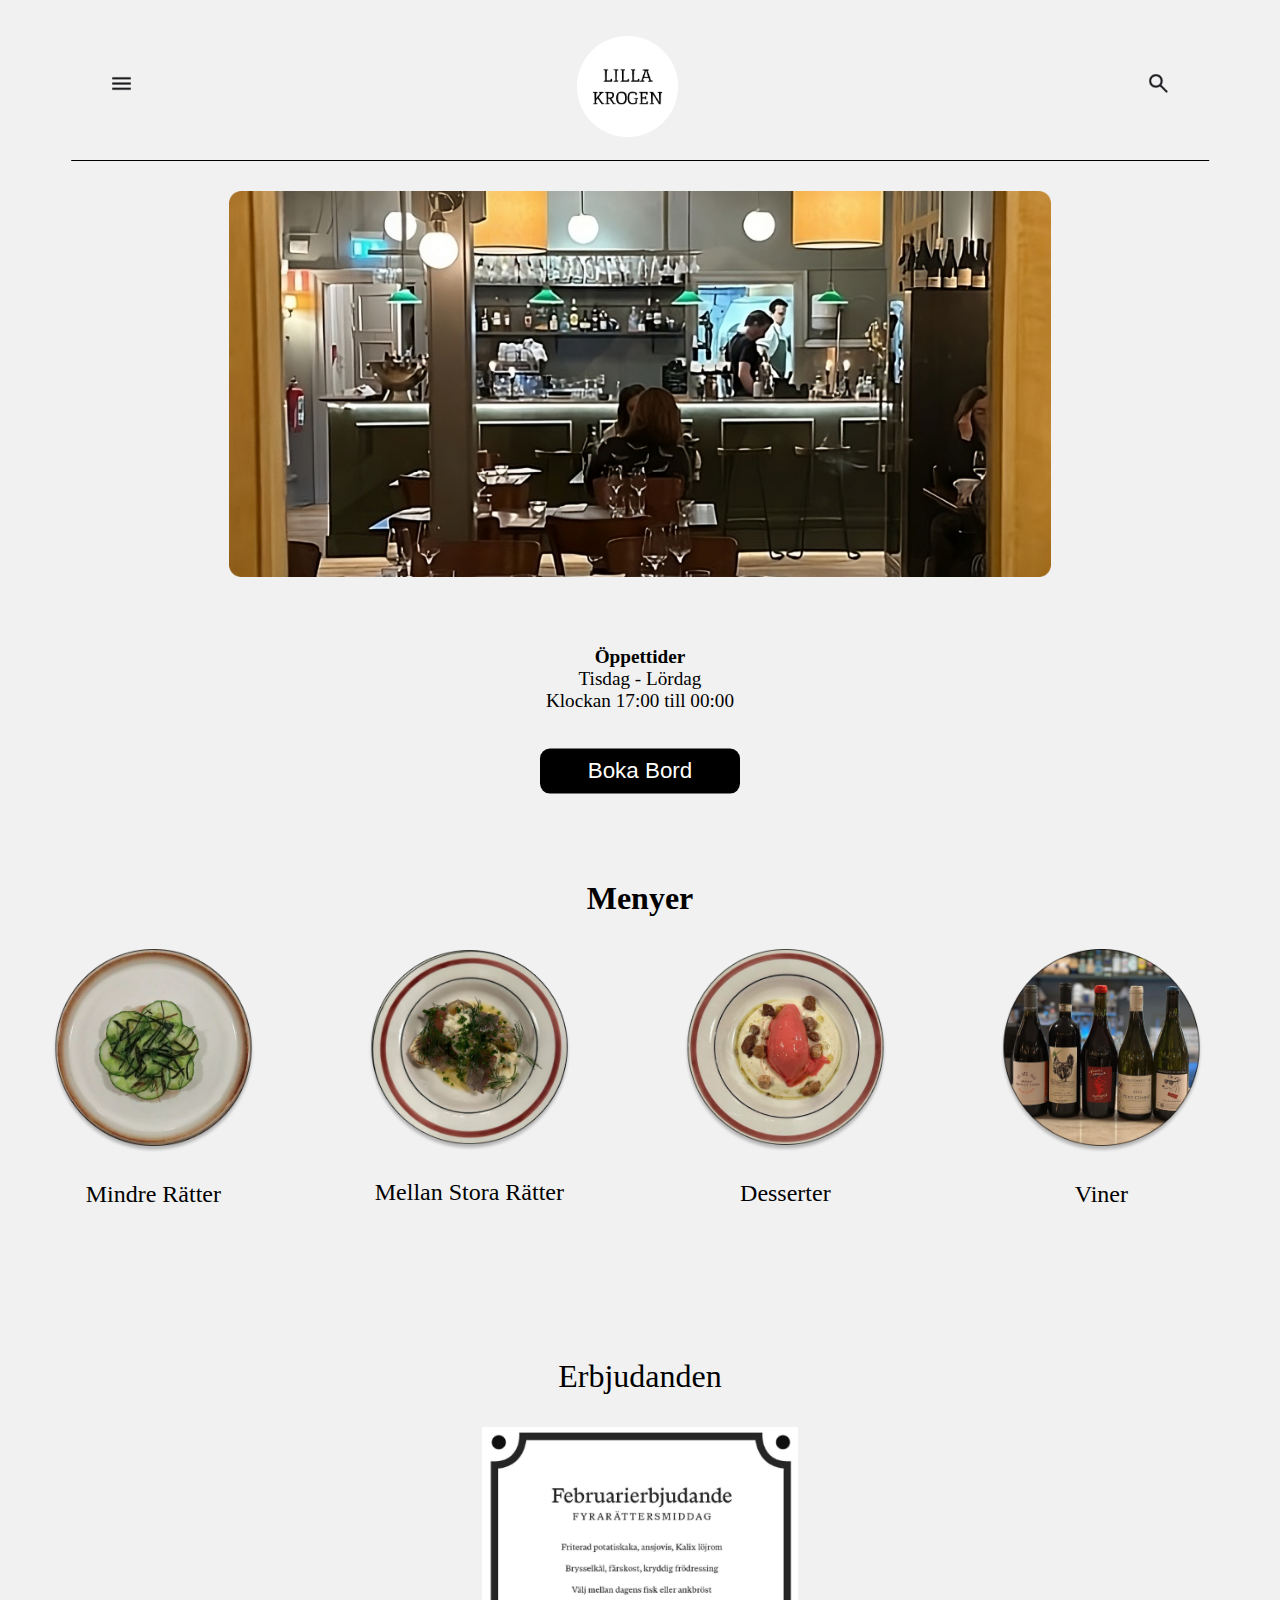
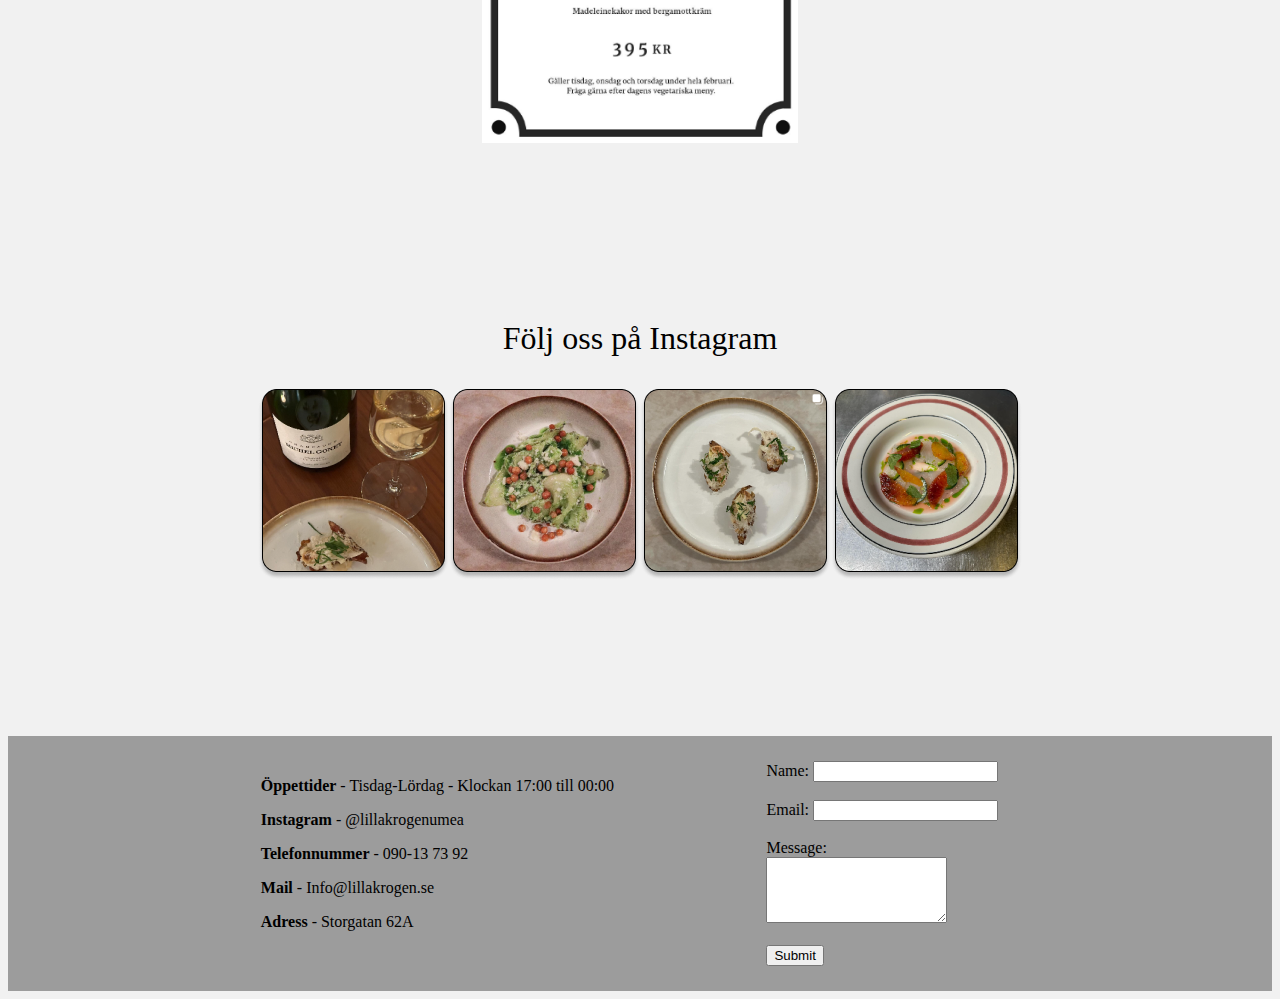
<file: index.html>
<!DOCTYPE html>
<html lang="en">
<html>
        <head>
                <title>Lilla Krogen</title>
                <link rel="stylesheet" href="LillaKrogen.css">
                <script src="https://ajax.googleapis.com/ajax/libs/jquery/3.5.1/jquery.min.js"></script>

        </head>
        <body>

                <div class = "headborder">
                        
                        <img src="Logga.png" class = "Logga">

                        <img src="search.png" class="imgsearch" alt="Picture of search icon" id="searchIcon">

                        <!-- Search bar (initially hidden) -->
                        <div class="search-bar" id="searchBar">
                                <input type="text" placeholder="Search...">
                                <button onclick="closeSearch()">Close</button>
                        </div>
                        <script src="Lillakrogen.js"></script>

                        <img src="menu.png" class="imgmenu" alt="Picture of Burgermenu icon" id="menuIcon">

                        <div class="popupMenu" id="popupMenu">
                                <button id="closeButton">&times;</button>
                                <ul>
                                        <li><a href="#boka-bord">Boka bord</a></li>
                                        <li><hr></li>
                                        <li><a href="#menyer">Menyer</a></li>
                                        <li><hr></li>
                                        <li><a href="#Erbjudanden">Erbjudanden</a></li>
                                        <li><hr></li>
                                        <li><a href="#instagram">Instagram</a></li>
                                        <li><hr></li>
                                        <li><a href="#footer">Kontaktinfo</a></li>
                                </ul>
                                <div class="infoMenu">        
                                        <p><b>Öppettider</b> - Tisdag-Lördag - Klockan 17:00 till 00:00</p>
                                        <p><b>Instagram</b> - @lillakrogenumea</p>
                                        <p><b>Telefonnummer</b> - 090-13 73 92</p>
                                        <p><b>Mail</b> - Info@lillakrogen.se</p>
                                        <p><b>Adress</b> - Storgatan 62A</p>
                                </div>
                        </div>
                        <script src="Lillakrogen.js"></script>               
                </div>
                
                <div class = imgcontainer>
                        <img src="lillakrogen.png" class = "imgcontainer1" alt="Picture of the restaurant">
                </div>

                <section id="boka-bord">
                        <div class = openhours>
                                <p class="openhours1"><b>Öppettider</b> <br> Tisdag - Lördag <br> Klockan 17:00 till 00:00</p>
                        </div>
                
                        <div class = BokaBord>
                                <button class="BokaBord1" id="openCalendarButton"                                                 
                                onmouseover="changeBokaBord(this, true)" onmouseout="changeBokaBord(this, false)"> 
                                Boka Bord </button>
                        </div>

                        <div class="popupOverlay" id="popupOverlay"></div>

                        <div class="popupCalendar" id="popupCalendar">
                                <button class="xButton" id="xButton">&times;</button>
                                <div class="calendar" id="calendar"></div>
                                <button class="nextButton" id="nextButton">Next</button>
                        </div>

                        <div id="popupPersons" class="popupPersons">
                                <h2>Antal personer</h2>
                                <div class="buttons">
                                    <button>1</button>
                                    <button>2</button>
                                    <button>3</button>
                                    <button>4</button>
                                    <button>5</button>
                                    <button>6</button>
                                    <button>7</button>
                                    <button>8</button>
                                </div>
                        </div>

                        <script src="Lillakrogen.js"></script>               

                </section>
                
                <section id="menyer">
                        <div class = menytext>
                                <p class="menytext1">Menyer</p>
                        </div>
                        <div class="menyer">
                                <div class="meny">
                                        <a href="MindreRätter.html">
                                                <img src="MindreRätter.png" alt="Mindre Rätter"                                    
                                                onmouseover="changeImageAppearance(this, true)" onmouseout="changeImageAppearance(this, false)">
                                        </a>
                                        <a href="MindreRätter.html"
                                        onmouseover="changeAppearance(this, true)" onmouseout="changeAppearance(this, false)"> 
                                                <p>Mindre Rätter</p>
                                        </a>
                                </div>
                                <div class="meny">
                                        <a href="MellanStoraRätter.html">
                                                <img src="MellanStoraRätter.png" alt="Mellan Stora Rätter"
                                                onmouseover="changeImageAppearance(this, true)" onmouseout="changeImageAppearance(this, false)">
                                        </a>
                                        <a href="MellanStoraRätter.html"
                                        onmouseover="changeAppearance(this, true)" onmouseout="changeAppearance(this, false)"> 
                                                <p>Mellan Stora Rätter</p>
                                        </a>
                                </div>
                                <div class="meny">
                                        <a href="Desserter.html">
                                                <img src="Desserter.png" alt="Desserter"
                                                onmouseover="changeImageAppearance(this, true)" onmouseout="changeImageAppearance(this, false)">
                                        </a>
                                        <a href="Desserter.html"
                                                onmouseover="changeAppearance(this, true)" onmouseout="changeAppearance(this, false)"> 
                                                <p>Desserter</p>
                                        </a>
                                </div>
                                <div class="meny">
                                        <a href="Viner.html">
                                                <img src="Viner.png" alt="Viner"                                     
                                                onmouseover="changeImageAppearance(this, true)" onmouseout="changeImageAppearance(this, false)">
                                        </a>
                                        <a href="Viner.html" 
                                        onmouseover="changeAppearance(this, true)" onmouseout="changeAppearance(this, false)">
                                                <p>Viner</p>
                                        </a>
                                </div>    
                        </div>
                </section>
                
                <section id="Erbjudanden">

                        <p class = "Erbjud">Erbjudanden</p>
                        <div class = "ErbjudBild1">
                                <img src="Erbjudande.png" class = "ErbjudBild" >
                        </div>
                </section>

                <section id="instagram">
                        <div>
                                <a href="https://www.instagram.com/lillakrogenumea/" class="insta1" 
                                onmouseover="changeAppearance(this, true)" onmouseout="changeAppearance(this, false)">
                                        <p class = "insta">Följ oss på Instagram</p>
                                </a>  
                        </div>
                              
                        <div class="insta2">
                                <a href="https://www.instagram.com/lillakrogenumea/">
                                    <img src="insta1.png" class="insta-image" id="img1" 
                                    onmouseover="changeImageAppearance(this, true)" onmouseout="changeImageAppearance(this, false)">
                                </a>
                                <a href="https://www.instagram.com/lillakrogenumea/">
                                    <img src="insta2.png" class="insta-image" id="img2" 
                                    onmouseover="changeImageAppearance(this, true)" onmouseout="changeImageAppearance(this, false)">
                                </a>
                                <a href="https://www.instagram.com/lillakrogenumea/">
                                    <img src="insta3.png" class="insta-image" id="img3" 
                                    onmouseover="changeImageAppearance(this, true)" onmouseout="changeImageAppearance(this, false)">
                                </a>
                                <a href="https://www.instagram.com/lillakrogenumea/">
                                    <img src="insta4.png" class="insta-image" id="img4" 
                                    onmouseover="changeImageAppearance(this, true)" onmouseout="changeImageAppearance(this, false)">
                                </a>
                            </div>
                        
                        <script src="randomizer.js"></script>
                </section>

                <sectio id="footer">
                        <div class = "botteninfo">
                                <div class="centerinfo">
                                       <div class="info">        
                                               <p><b>Öppettider</b> - Tisdag-Lördag - Klockan 17:00 till 00:00</p>
                                               <p><b>Instagram</b> - @lillakrogenumea</p>
                                               <p><b>Telefonnummer</b> - 090-13 73 92</p>
                                               <p><b>Mail</b> - Info@lillakrogen.se</p>
                                               <p><b>Adress</b> - Storgatan 62A</p>
                                       </div>
               
                                       <div class="form">
                                               <form action="mailto:your-email@example.com" method="post" enctype="text/plain">
                                                       <label for="name">Name:</label>
                                                       <input type="text" id="name" name="name" required><br><br>
                                                       
                                                       <label for="email">Email:</label>
                                                       <input type="email" id="email" name="email" required><br><br>
                                                       
                                                       <label for="message">Message:</label><br>
                                                       <textarea id="message" name="message" rows="4" required></textarea><br><br>
                                                       
                                                       <input type="submit" value="Submit">
                                               </form>
                                       </div>
                               </div>    
                       </div>
                </section>
        </body>
</html>
</file>
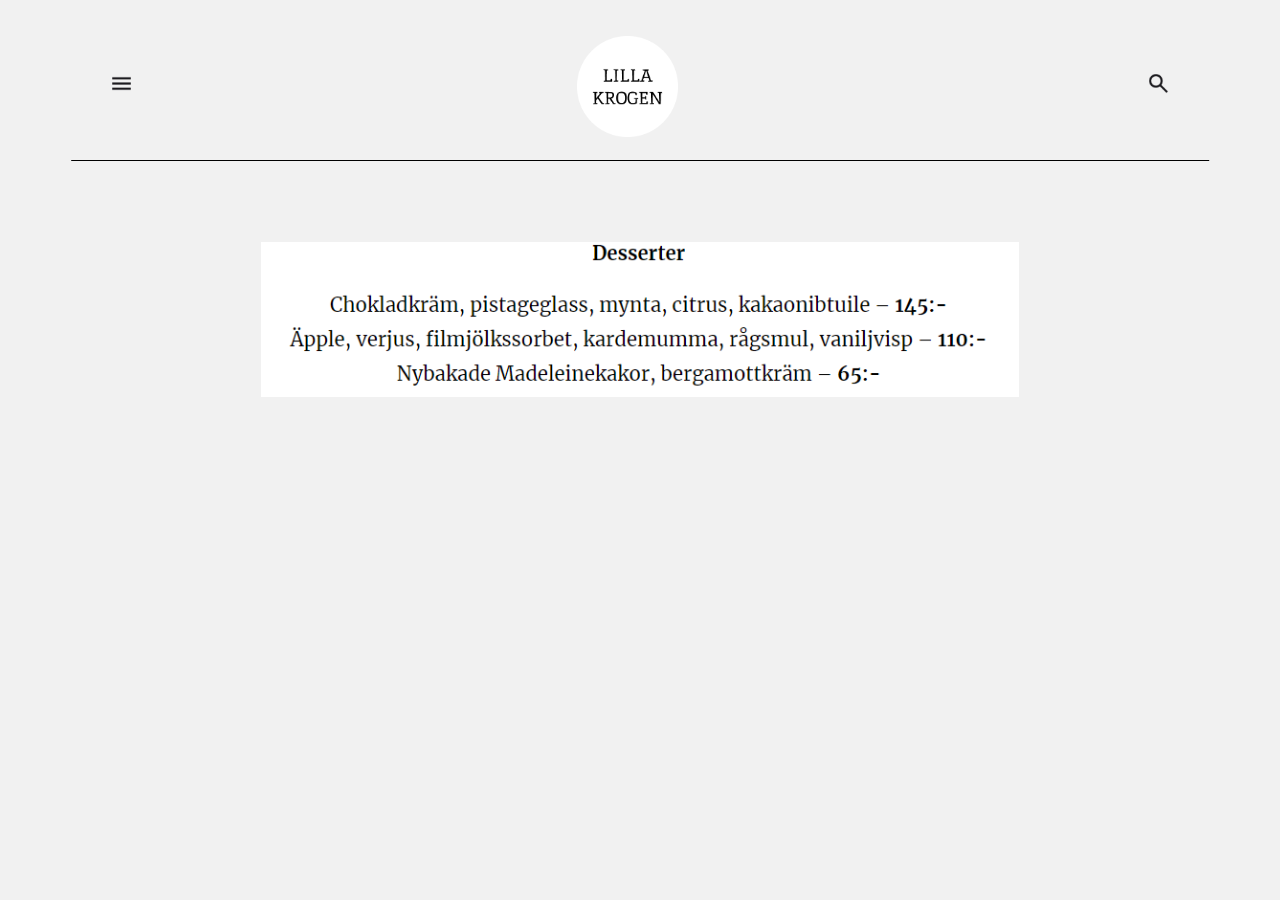
<file: Desserter.html>
<!DOCTYPE html>
<html lang="en">
<html>
        <head>
                <title>Lilla Krogen</title>
                <link rel="stylesheet" href="LillaKrogen.css">      
        </head>
        <body>
                <div class = "headborder">
                        
                        <a href="index.html">
                                <img src="Logga.png" class = "Logga">
                        </a>

                        <img src="search.png" class="imgsearch" alt="Picture of search icon" id="searchIcon">

                        <!-- Search bar (initially hidden) -->
                        <div class="search-bar" id="searchBar">
                            <input type="text" placeholder="Search...">
                            <button onclick="closeSearch()">Close</button>
                        </div>
                        <script src="Lillakrogen.js"></script>
                                                
                        <img src="menu.png" class="imgmenu" alt="Picture of Burgermenu icon" id="menuIcon">

                        <div class="popupMenu" id="popupMenu">
                                <button id="closeButton">&times;</button>
                                <ul>
                                        <li><a href="index.html#boka-bord">Boka bord</a></li>
                                        <li><hr></li>
                                        <li><a href="index.html#menyer">Menyer</a></li>
                                        <li><hr></li>
                                        <li><a href="index.html#Erbjudanden">Erbjudanden</a></li>
                                        <li><hr></li>
                                        <li><a href="index.html#instagram">Instagram</a></li>
                                        <li><hr></li>
                                        <li><a href="index.html#footer">Kontaktinfo</a></li>
                                </ul>
                                <div class="infoMenu">        
                                        <p><b>Öppettider</b> - Tisdag-Lördag - Klockan 17:00 till 00:00</p>
                                        <p><b>Instagram</b> - @lillakrogenumea</p>
                                        <p><b>Telefonnummer</b> - 090-13 73 92</p>
                                        <p><b>Mail</b> - Info@lillakrogen.se</p>
                                        <p><b>Adress</b> - Storgatan 62A</p>
                                </div>
                        </div>
                        <script src="Lillakrogen.js"></script>                   
                </div>

                <div class = "meny">
                        <img src="Meny3.png" class="meny1">
                </div>
        </body>
</html>
</file>
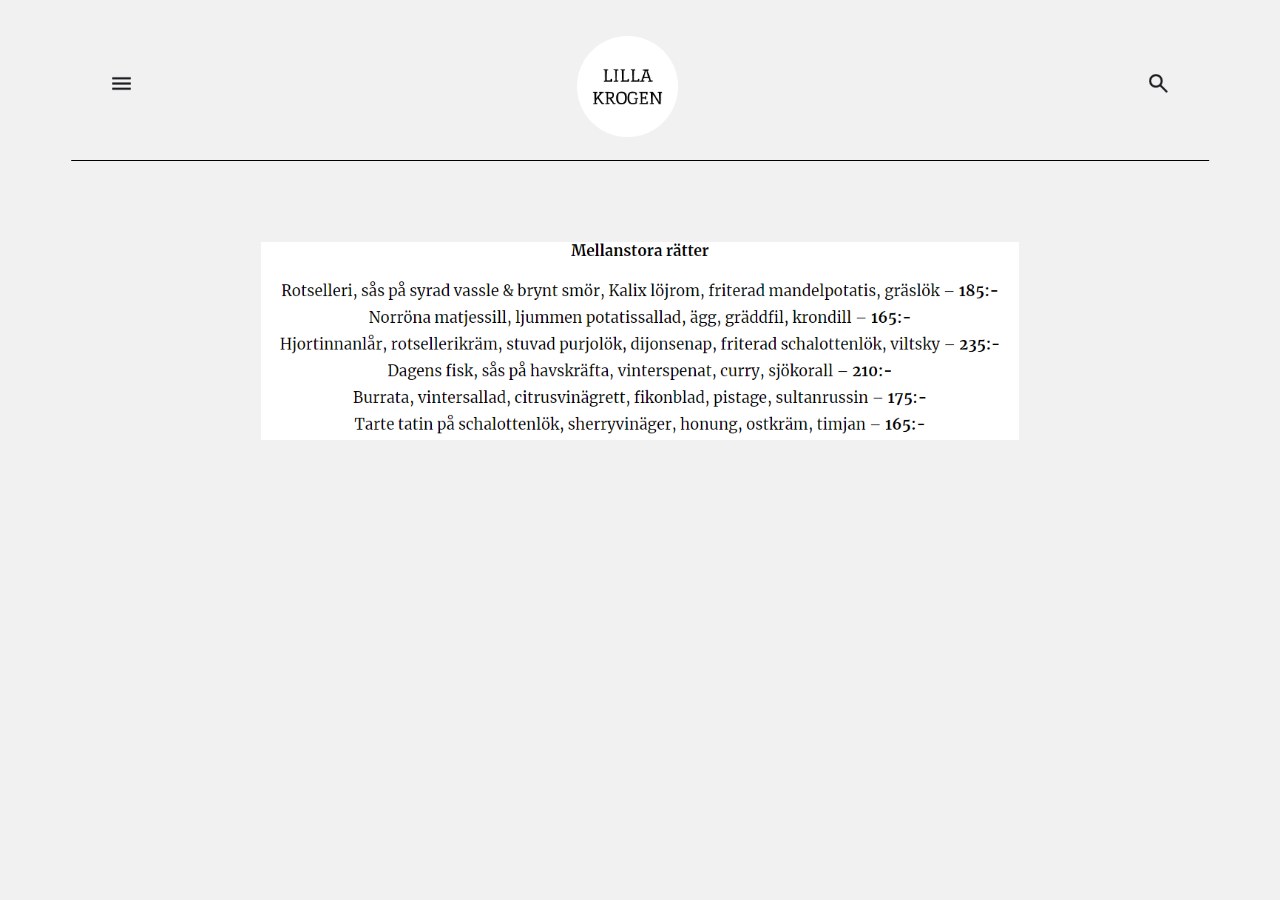
<file: MellanStoraRätter.html>
<!DOCTYPE html>
<html lang="en">
<html>
        <head>
                <title>Lilla Krogen</title>
                <link rel="stylesheet" href="LillaKrogen.css">      
        </head>
        <body>
                <div class = "headborder">
                        
                        <a href="index.html">
                                <img src="Logga.png" class = "Logga">
                        </a>

                        <img src="search.png" class="imgsearch" alt="Picture of search icon" id="searchIcon">

                        <!-- Search bar (initially hidden) -->
                        <div class="search-bar" id="searchBar">
                            <input type="text" placeholder="Search...">
                            <button onclick="closeSearch()">Close</button>
                        </div>
                        <script src="Lillakrogen.js"></script>
                                                
                        <img src="menu.png" class="imgmenu" alt="Picture of Burgermenu icon" id="menuIcon">

                        <div class="popupMenu" id="popupMenu">
                                <button id="closeButton">&times;</button>
                                <ul>
                                        <li><a href="index.html#boka-bord">Boka bord</a></li>
                                        <li><hr></li>
                                        <li><a href="index.html#menyer">Menyer</a></li>
                                        <li><hr></li>
                                        <li><a href="index.html#Erbjudanden">Erbjudanden</a></li>
                                        <li><hr></li>
                                        <li><a href="index.html#instagram">Instagram</a></li>
                                        <li><hr></li>
                                        <li><a href="index.html#footer">Kontaktinfo</a></li>
                                </ul>
                                <div class="infoMenu">        
                                        <p><b>Öppettider</b> - Tisdag-Lördag - Klockan 17:00 till 00:00</p>
                                        <p><b>Instagram</b> - @lillakrogenumea</p>
                                        <p><b>Telefonnummer</b> - 090-13 73 92</p>
                                        <p><b>Mail</b> - Info@lillakrogen.se</p>
                                        <p><b>Adress</b> - Storgatan 62A</p>
                                </div>
                        </div>
                        <script src="Lillakrogen.js"></script>                   
                </div>

                <div class = "meny">
                        <img src="Meny2.png" class="meny1">
                </div>
        </body>
</html>
</file>
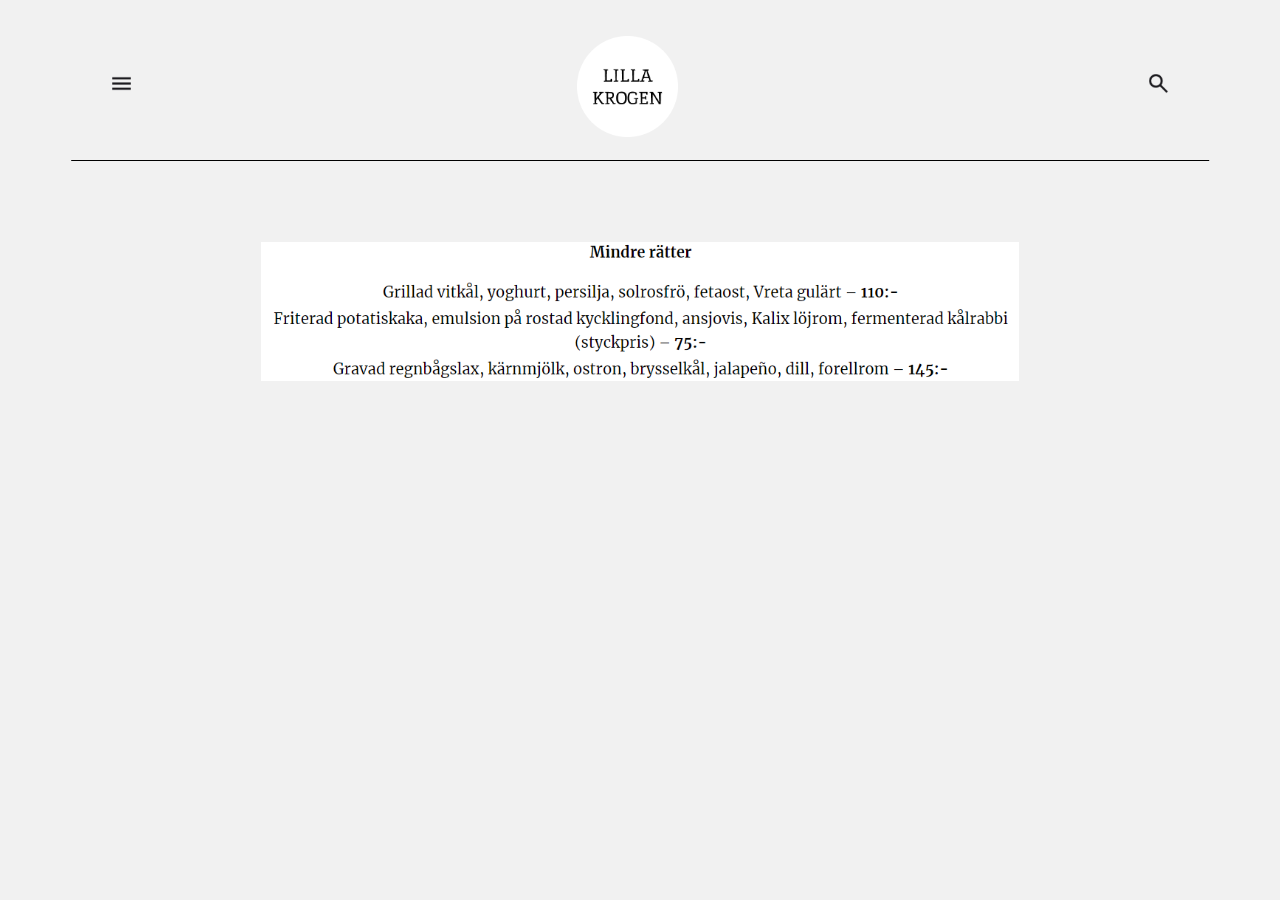
<file: MindreRätter.html>
<!DOCTYPE html>
<html lang="en">
<html>
        <head>
                <title>Lilla Krogen</title>
                <link rel="stylesheet" href="LillaKrogen.css">      
        </head>
        <body>
                <div class = "headborder">
                        
                        <a href="index.html">
                                <img src="Logga.png" class = "Logga">
                        </a>

                        <img src="search.png" class="imgsearch" alt="Picture of search icon" id="searchIcon">

                        <!-- Search bar (initially hidden) -->
                        <div class="search-bar" id="searchBar">
                            <input type="text" placeholder="Search...">
                            <button onclick="closeSearch()">Close</button>
                        </div>
                        <script src="Lillakrogen.js"></script>
                                                
                        <img src="menu.png" class="imgmenu" alt="Picture of Burgermenu icon" id="menuIcon">

                        <div class="popupMenu" id="popupMenu">
                                <button id="closeButton">&times;</button>
                                <ul>
                                        <li><a href="index.html#boka-bord">Boka bord</a></li>
                                        <li><hr></li>
                                        <li><a href="index.html#menyer">Menyer</a></li>
                                        <li><hr></li>
                                        <li><a href="index.html#Erbjudanden">Erbjudanden</a></li>
                                        <li><hr></li>
                                        <li><a href="index.html#instagram">Instagram</a></li>
                                        <li><hr></li>
                                        <li><a href="index.html#footer">Kontaktinfo</a></li>
                                </ul>
                                <div class="infoMenu">        
                                        <p><b>Öppettider</b> - Tisdag-Lördag - Klockan 17:00 till 00:00</p>
                                        <p><b>Instagram</b> - @lillakrogenumea</p>
                                        <p><b>Telefonnummer</b> - 090-13 73 92</p>
                                        <p><b>Mail</b> - Info@lillakrogen.se</p>
                                        <p><b>Adress</b> - Storgatan 62A</p>
                                </div>
                        </div>
                        <script src="Lillakrogen.js"></script>                        
                </div>

                <div class = "meny">
                        <img src="Meny1.png" class="meny1">
                </div>
        </body>
</html>
</file>
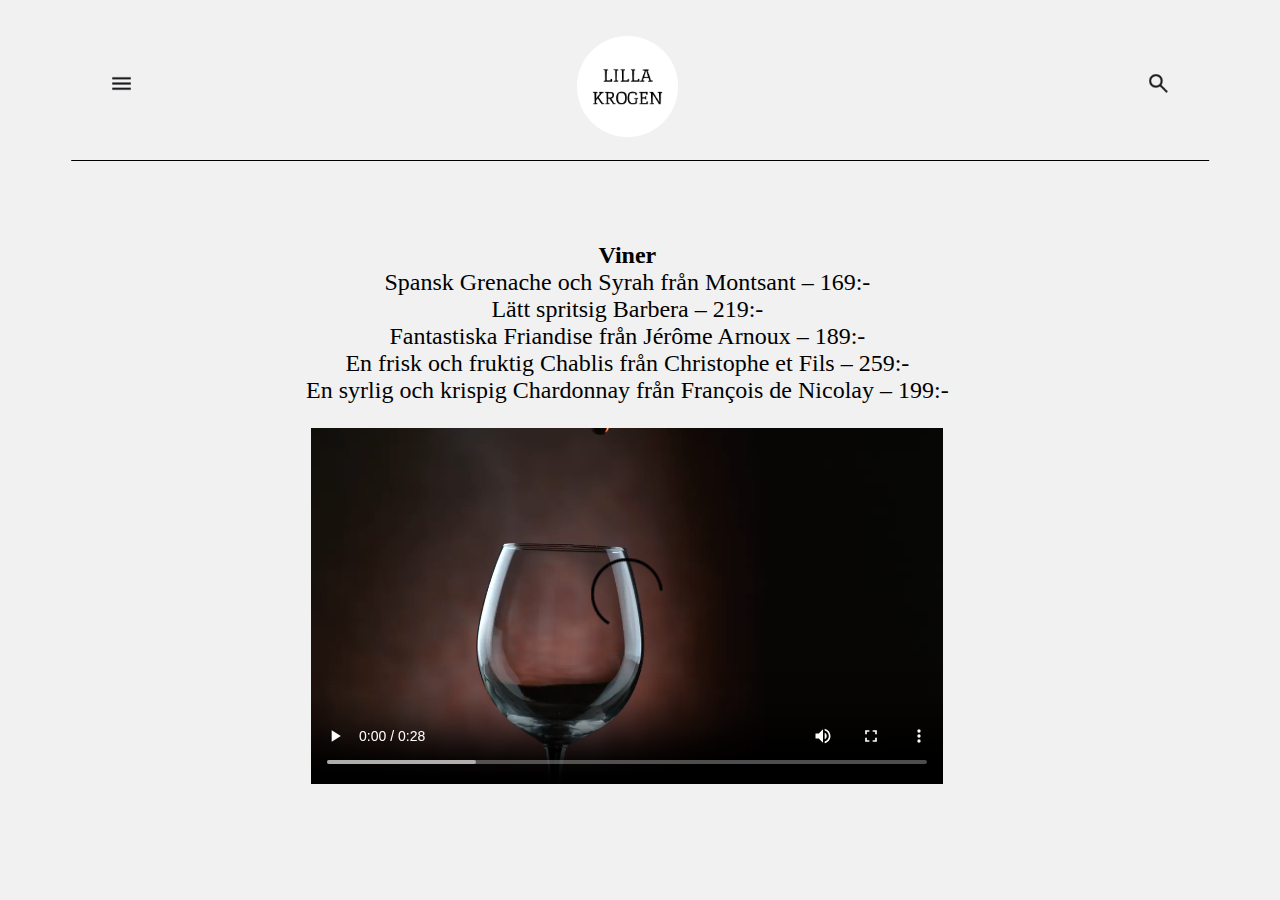
<file: Viner.html>
<!DOCTYPE html>
<html lang="en">
<html>
        <head>
                <title>Lilla Krogen</title>
                <link rel="stylesheet" href="LillaKrogen.css">      
        </head>
        <body>
                <div class = "headborder">
                        
                        <a href="index.html">
                                <img src="Logga.png" class = "Logga">
                        </a>

                        <img src="search.png" class="imgsearch" alt="Picture of search icon" id="searchIcon">

                        <!-- Search bar (initially hidden) -->
                        <div class="search-bar" id="searchBar">
                            <input type="text" placeholder="Search...">
                            <button onclick="closeSearch()">Close</button>
                        </div>
                        <script src="Lillakrogen.js"></script>         
                                       
                        <img src="menu.png" class="imgmenu" alt="Picture of Burgermenu icon" id="menuIcon">

                        <div class="popupMenu" id="popupMenu">
                                <button id="closeButton">&times;</button>
                                <ul>
                                        <li><a href="index.html#boka-bord">Boka bord</a></li>
                                        <li><hr></li>
                                        <li><a href="index.html#menyer">Menyer</a></li>
                                        <li><hr></li>
                                        <li><a href="index.html#Erbjudanden">Erbjudanden</a></li>
                                        <li><hr></li>
                                        <li><a href="index.html#instagram">Instagram</a></li>
                                        <li><hr></li>
                                        <li><a href="index.html#footer">Kontaktinfo</a></li>
                                </ul>
                                <div class="infoMenu">        
                                        <p><b>Öppettider</b> - Tisdag-Lördag - Klockan 17:00 till 00:00</p>
                                        <p><b>Instagram</b> - @lillakrogenumea</p>
                                        <p><b>Telefonnummer</b> - 090-13 73 92</p>
                                        <p><b>Mail</b> - Info@lillakrogen.se</p>
                                        <p><b>Adress</b> - Storgatan 62A</p>
                                </div>
                        </div>
                        <script src="Lillakrogen.js"></script>                   
                </div>

                <div class = "Viner">
                        <p class = "viner2">
                                <b>Viner</b><br>
                                Spansk Grenache och Syrah från Montsant – 169:-<br>
                                Lätt spritsig Barbera – 219:-<br>
                                Fantastiska Friandise från Jérôme Arnoux – 189:-<br>
                                En frisk och fruktig Chablis från Christophe et Fils – 259:-<br>
                                En syrlig och krispig Chardonnay från François de Nicolay – 199:-
                        </p>
                </div class="Video-container">
                <video class="VinVideo" controls>
                        <source src="WinePour.mp4" type="video/mp4">
                        Your browser does not support the video tag.
                </video>
        </body>
</html>
</file>
<file: LillaKrogen.css>
@media print {
        body {
            background-color: white;
            justify-content: center;
        }
        .headborder, .imgsearch, .imgmenu, .imgcontainer, .openhours, .BokaBord, .menytext, 
        .menyer, .Erbjud, .ErbjudBild, .insta, .insta2, .botteninfo, .centerinfo, .info, 
        .form, .meny, .meny1, .Viner, .viner2, .Video-container, .VinVideo {
            display: none;
        }
        body, p, h1, h2, h3, h4, h5, h6 {
            color: black !important;
        }
}

body {
        background-color: #f1f1f1;
        justify-content: center;
        /*overflow-x: hidden;*/
}

.headborder {
        border:0px solid #000;
        position: relative;
        width: 100%;
        height: auto;
        justify-content: center;
}

.headborder:after {
        content: "";
        position: absolute;
        margin-top: 12%;
        left: 50%;
        transform: translateX(-50%);
        width: 90%;
        height: 0.8px;
        background-color: #000;
}

.Logga {
        position: relative;
        width: 8%;
        height: auto;
        margin-left: 45%;
        margin-top: 2.2%;
}

.imgcontainer {
        display: flex;
        justify-content: center;
        align-items: center;
        margin-top: 4%;
        max-width: 100%;
        height: auto;
}
.imgcontainer1 {
        display: block;
        width: 65%;
        height: auto;
}

.openhours {
        position: relative;
        display: flex;
        justify-content: center;
        margin-bottom: 2%; 
        margin-top: 4%;     
}

.openhours1 {
        text-align: center;
        font-family: 'Merriweather' serif;
        font-size: larger;
}

.openhours1 b {
        font-weight: bold;
}

.BokaBord {
        position: relative;
        display: flex;
        justify-content: center;
        margin-bottom: 5%;
}

.BokaBord1 {
        text-align: center;
        font-family: 'Merriweather' serif;
        font-size: 140%;
        color: #fff;
        background-color: transparent;
        border: none;
        cursor: pointer;
}

.BokaBord1::before {
        content: "";
        position: absolute;
        top: 50%;
        left: 50%;
        transform: translate(-50%, -50%);
        width: 200px;
        height: 160%;
        background-color: #000;
        z-index: -1;
        border-radius: 10px;
}

.popupOverlay {
        display: none;
        position: fixed;
        top: 0;
        left: 0;
        width: 100%;
        height: 100%;
        background-color: rgba(0, 0, 0, 0.5); /* Semi-transparent gray background */
        z-index: 999; /* Ensure it's below the popupCalendar */
}

.popupCalendar {
        display: none;
        position: fixed;
        top: 50%;
        left: 50%;
        transform: translate(-50%, -50%);
        width: 30%;
        height: 60%;
        background-color: #fff;
        border: 1px solid #000000;
        z-index: 999;
}

.xButton {
        position: absolute;
        top: 10px;
        right: 10px;
        font-size: 20px;
        cursor: pointer;
        border: none;
        background: none;
        padding: 0;
        width: 30px; /* Set the width and height of the close button */
        height: 30px;
        border-radius: 50%; /* Make the close button circular */
        background-color: #AF782A; /* Set the background color of the close button */
        display: flex;
        justify-content: center;
        align-items: center;
        border: 1px solid black;
}

.xButton:hover {
        background-color: #774f17; /* Change the background color on hover */
}
    
.popupCalendar.active {
        display: block;
}

.nextButton {
        margin-left: 80%;
        background-color: #AF782A;
        border: #000 1px solid;
        width: 10%;
        height: 4%;
        border-radius: 5px;
}

.nextButton:hover {
        background-color: #774f17; /* Change the background color on hover */
}

.calendar {
        width: 55%;
        margin: 0 auto;
}

.month {
        margin-top: 6%;
        text-align: center;
        font-size: 150%;
        margin-bottom: 10px;
}

.weekdays {
        display: flex;
        justify-content: space-between;
        margin-bottom: 5px;
}

.weekday {
        flex: 1;
        text-align: center;
}

.days {
        display: flex;
        flex-wrap: wrap;
}

.day {
        flex: 0 0 calc(100% / 7); /* Ensure each box takes equal width */
        text-align: center; /* Center-align the day text */
        margin-bottom: 5px;
        padding: 10px; /* Adjust padding to create space around the day text */
        border: 1px solid #ccc;
        box-sizing: border-box; /* Include padding and border in the box size calculation */
}

.popupPersons {
        display: none;
        position: fixed;
        top: 50%;
        left: 50%;
        transform: translate(-50%, -50%);
        background-color: #fff;
        padding: 20px;
        border: 1px solid #ccc;
        z-index: 1000;
        width: 30%;
        height: 60%;
}

.popupPersons h2 {
        text-align: center;
        font-family: 'Merriweather' serif;
        font-size: 150%;
        font-weight: bold;
}
    
.buttons {
        display: flex;
        flex-wrap: wrap; /* Allow buttons to wrap to the next line */
        justify-content: center; /* Center-align buttons horizontally */
        gap: 5%; /* Gap between buttons */
        
}
    
.buttons button {
        margin: 0 1.3%;
        width: 15%;
        height: 40px;
        margin-top: 5%;
        justify-content: center;
        background-color: #AF782A;
        border: #6b6b6b 1px solid;
        border-radius: 5px;
        cursor: pointer;
}

.buttons button:hover {
        background-color: #774f17;
}

.menytext {
        position: relative;
        display: flex;
        justify-content: center;      
}

.menytext1 {
        text-align: center;
        font-family: 'Merriweather' serif;
        font-size: xx-large;
        font-weight: bold;
}

.menyer {
        position: relative;
        display: flex;
        justify-content: space-evenly;
        width: 100%;
        border: #000 solid 0px;
}
.meny {
        display: flex;
        justify-content: center;
        align-items: center;
        flex-direction: column;
}

.meny p {
        position: relative;
        font-family: 'Merriweather' serif;
        text-align: center;
        font-size: x-large;    
}
.meny a {
        text-decoration: none;
        width: 70%;
        height: auto;
        color: #000;
}
.meny a img {
        width: 100%;
        height: auto;
}

.Erbjud {
        text-align: center;
        font-family: 'Merriweather' serif;
        font-size: xx-large;
        margin-top: 10%;
        width: 100%;
        height: auto;
}

.ErbjudBild {
        position: relative;
        display: flex;
        justify-content: center;
        align-items: center;
        width: 25%;
        height: auto;
}

.ErbjudBild1 {
        position: relative;
        display: flex;
        justify-content: center;
        align-items: center;
        width: 100%;
        height: auto;
}

.insta {
        position: relative;
        display: flex;
        justify-content: center;
        font-family: 'Merriweather' serif;
        font-size: xx-large;
        margin-top: 14%;
}

.insta1 {
        text-decoration: none;
        color: #000;
} 

.insta2 {
        position: relative;
        display: flex;
        width: 100%;
        height: auto;
        margin-bottom: 12%;
        justify-content: center;
}

.insta-image {
        justify-content: center;
        width: 100%;
        height: auto;
}

.botteninfo {
        background-color: #9C9C9C;
        padding-top: 2%;
        padding-bottom: 2%;
        justify-content: center;
        align-items: center;
        font-family: 'Merriweather' serif;
        font-size: medium;
        width: 100%;
        display: flex;
}

.centerinfo{
        display: flex;
        justify-content: space-evenly;
        width: 100%;
}

.info {
        flex: 1;
        margin-left: 20%;
}

.form {
        position: relative;
        flex: 1;
}

.meny {
        position: relative;
        margin-right: 2%;
        width: 100%;
        height: auto;
}

.meny1 {
        position: relative;
        margin-top: 8%;
        margin-left: 0%;
        width: 60%;
        height: auto;
}

.Viner {
        position: relative;
        margin-left: -1%;
        margin-top: 8%;
        width: 100%;
        height: auto;
}
.viner2 {
        text-align: center;
        font-family: 'Merriweather' serif;
        font-size: 150%;
}
.Video-container {
        position: relative;
        margin-left: 10%;
}

.VinVideo {
        position: relative;
        width: 50%;
        height: auto;
        margin-left: 24%;
}

.imgsearch {
        cursor: pointer;
        position: absolute;
        left: 90%;
        margin-top: 5%;
        width: 2%;
        height: auto;
}

.search-bar {
        display: none;
        position: absolute;
        top: 58%;
        right: 4.5%;
        transform: translate(-50%, -50%);
        background-color: #AF782A;
        padding: 10px;
        border: 1px solid #ccc;
        border-radius: 5px;
        box-shadow: 0 2px 5px rgba(0, 0, 0, 0.1);
        width: 14%;
        height: auto;
}

.search-bar input {
        width: 60%;
        padding: 2%;
        border: 1px solid #ccc;
        border-radius: 3px;
}

.search-bar button {
        margin-left:0%;
        padding: 5px 10px;
        background-color: #747474;
        color: #fff;
        border: none;
        border-radius: 3px;
        cursor: pointer;
}

.search-bar button:hover {
        background-color: #774f17;
}

.imgmenu {
        cursor: pointer;
        position: absolute;
        left: 8%;
        margin-top: 5%;
        width: 2%;
        height: auto;
}

.popupMenu {
        position: fixed;
        top: 0;
        left: -15%;
        width: 15%;
        height: 100%;
        background-color: #AF782A;
        transition: left 0.3s ease;
        z-index: 999;
        overflow-y: auto;
        padding-top: 20px;
}

.popupMenu button {
        position: absolute;
        top: 10px;
        right: 10px;
        border: none;
        background: none;
        font-size: 20px;
        cursor: pointer;
}
    
.popupMenu ul {
        list-style-type: none;
        padding: 0;
}

.popupMenu ul li {
        padding: 10px;
}
    
.popupMenu ul li a {
        color: black;
        text-decoration: none;
}

.popupMenu ul li hr {
        border: 0;
        border-top: 1px solid black;
}

.infoMenu {
        flex: 1;
        margin-top: 90%;
        margin-left: 5%;
}
</file>
